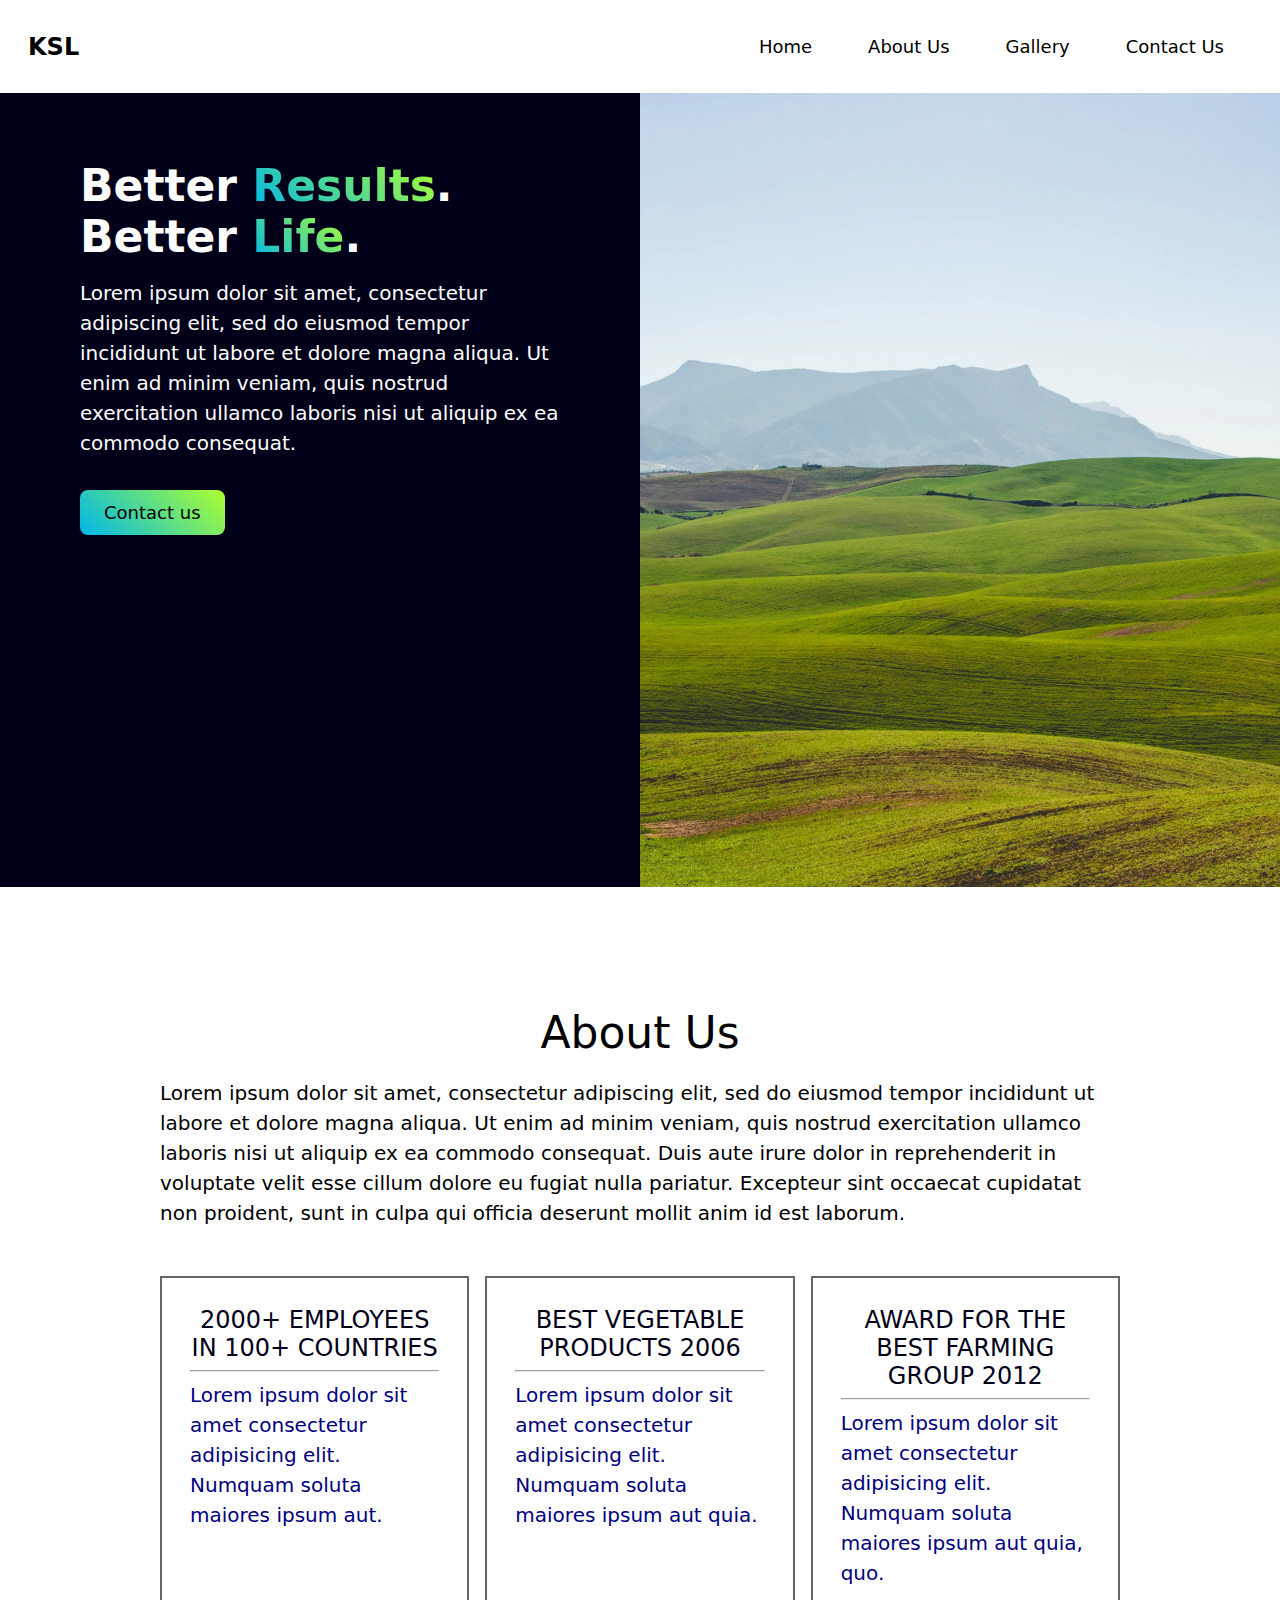
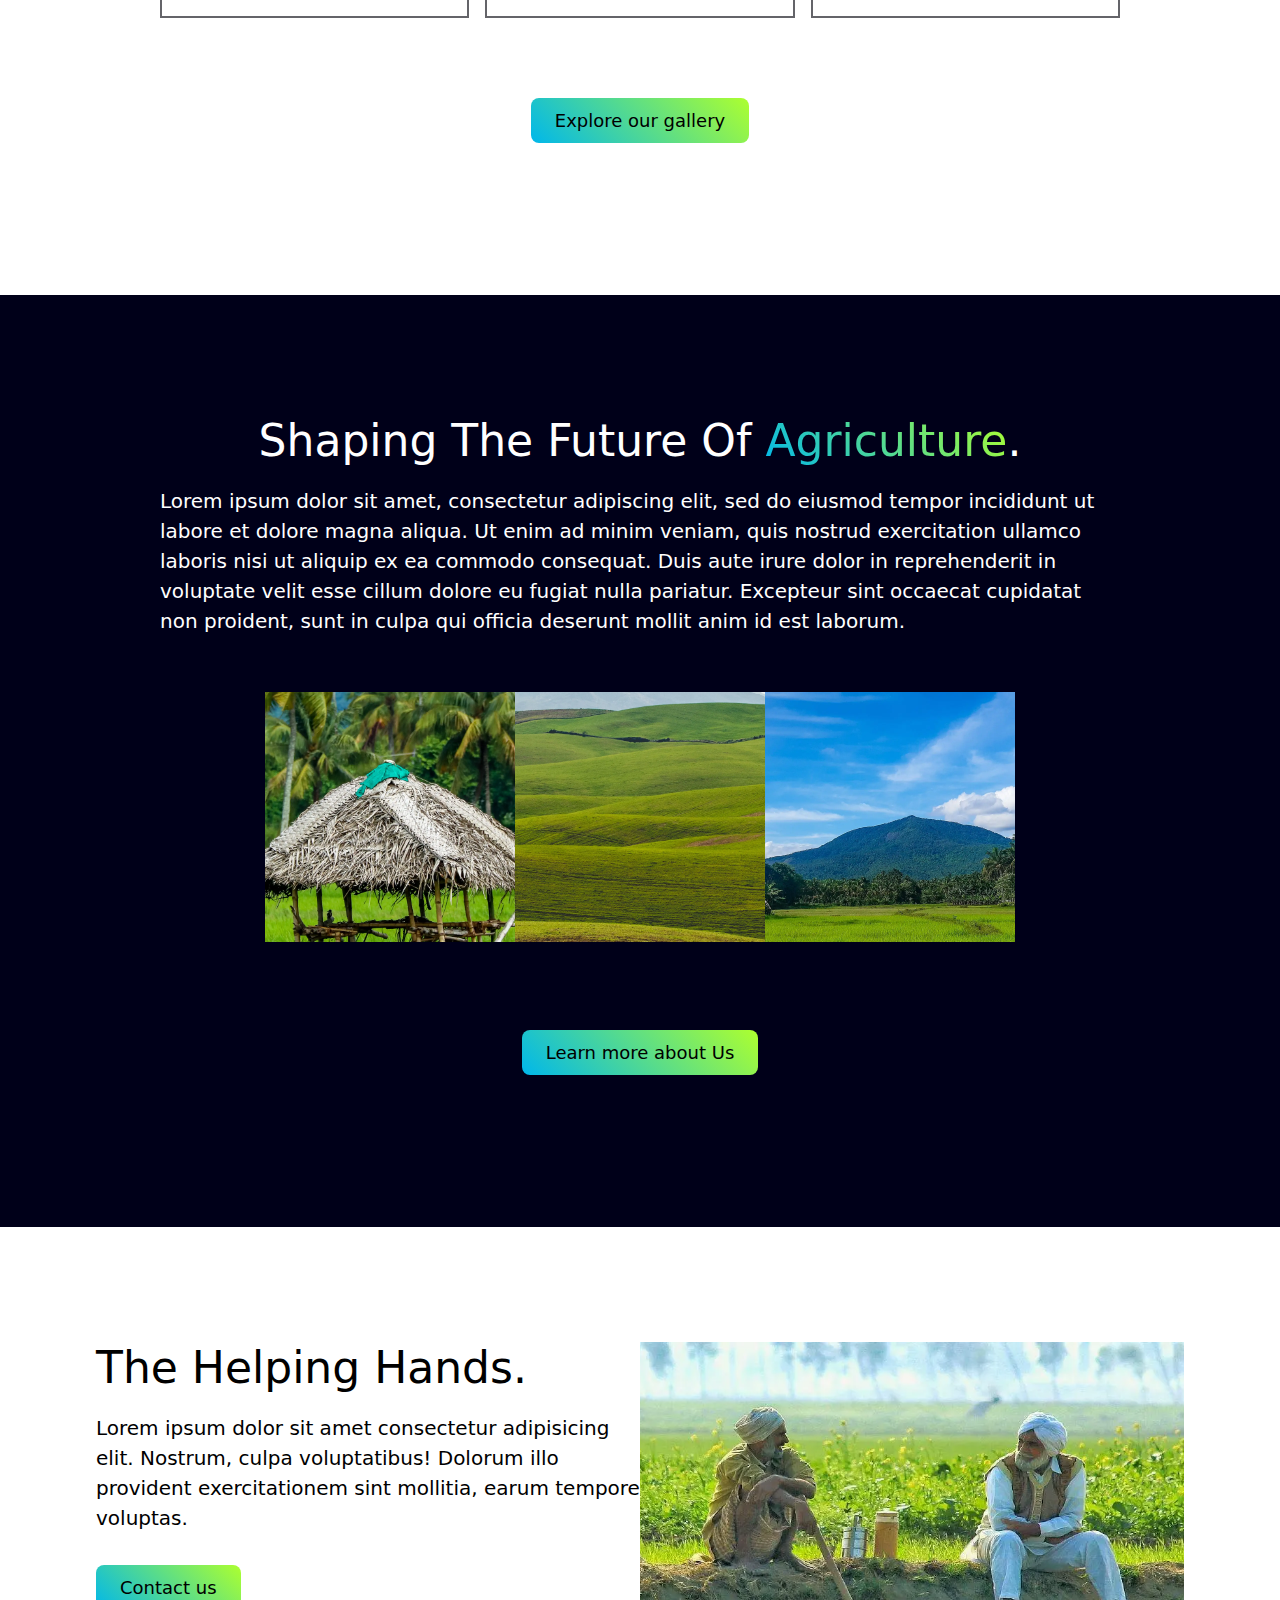
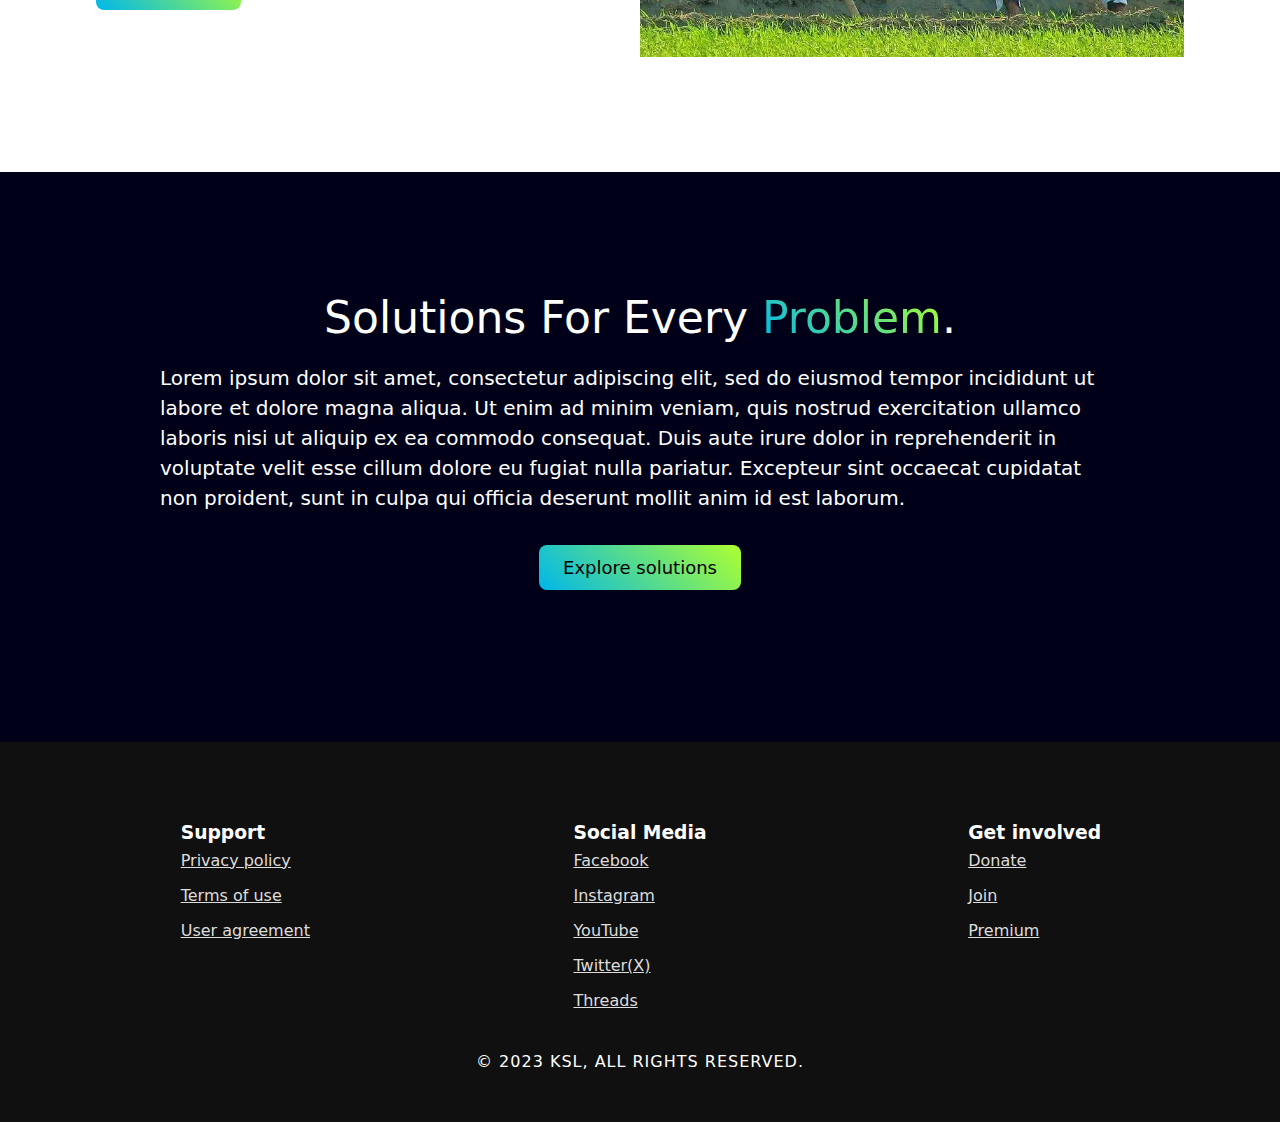
<file: index.html>
<!DOCTYPE html>
<html lang="en">
  <head>
    <title>KSL | Official Website</title>
    <link rel="stylesheet" href="style.css" />
  </head>
  <body>
    <div class="hero">
      <div class="hero-grid">
        <article class="hero-text">
          <h1 class="hero-title">
            Better <span class="grd-1">results</span>. <br />Better
            <span class="grd-1">life</span>.
          </h1>
          <p>
            Lorem ipsum dolor sit amet, consectetur adipiscing elit, sed do
            eiusmod tempor incididunt ut labore et dolore magna aliqua. Ut enim
            ad minim veniam, quis nostrud exercitation ullamco laboris nisi ut
            aliquip ex ea commodo consequat.
          </p>
          <div
            class="btn-wrapper"
            style="justify-content: start; padding-left: 0"
          >
            <a href="contact.html" class="btn">Contact us</a>
          </div>
        </article>
        <div class="hero-img">
          <nav class="nav">
            <a href="index.html" class="nav-brand">KSL</a>
            <ul class="nav-links">
              <li><a class="nav-link" href="index.html">Home</a></li>
              <li><a class="nav-link" href="about.html">About us</a></li>
              <li><a class="nav-link" href="gallery.html">Gallery</a></li>
              <li><a class="nav-link" href="contact.html">Contact us</a></li>
            </ul>
          </nav>
          <img src="img/1.webp" />
        </div>
      </div>
    </div>
    <section class="sect">
      <h1 class="sect-title">About Us</h1>
      <p class="sect-body">
        Lorem ipsum dolor sit amet, consectetur adipiscing elit, sed do eiusmod
        tempor incididunt ut labore et dolore magna aliqua. Ut enim ad minim
        veniam, quis nostrud exercitation ullamco laboris nisi ut aliquip ex ea
        commodo consequat. Duis aute irure dolor in reprehenderit in voluptate
        velit esse cillum dolore eu fugiat nulla pariatur. Excepteur sint
        occaecat cupidatat non proident, sunt in culpa qui officia deserunt
        mollit anim id est laborum.
      </p>
      <div class="about-grid-wrapper">
        <article class="about-grid-item">
          <h1 class="about-item-title">2000+ employees in 100+ countries</h1>
          <hr />
          <p class="about-item-body">
            Lorem ipsum dolor sit amet consectetur adipisicing elit. Numquam
            soluta maiores ipsum aut.
          </p>
        </article>
        <article class="about-grid-item">
          <h1 class="about-item-title">best vegetable products 2006</h1>
          <hr />
          <p class="about-item-body">
            Lorem ipsum dolor sit amet consectetur adipisicing elit. Numquam
            soluta maiores ipsum aut quia.
          </p>
        </article>
        <article class="about-grid-item">
          <h1 class="about-item-title">
            Award for the best farming group 2012
          </h1>
          <hr />
          <p class="about-item-body">
            Lorem ipsum dolor sit amet consectetur adipisicing elit. Numquam
            soluta maiores ipsum aut quia, quo.
          </p>
        </article>
      </div>
      <div class="btn-wrapper">
        <a class="btn" href="about.html">Explore our gallery</a>
      </div>
    </section>
    <section class="sect sect-dark">
      <h1 class="sect-title">
        Shaping the future of <span class="grd-1">agriculture</span>.
      </h1>
      <p class="sect-body">
        Lorem ipsum dolor sit amet, consectetur adipiscing elit, sed do eiusmod
        tempor incididunt ut labore et dolore magna aliqua. Ut enim ad minim
        veniam, quis nostrud exercitation ullamco laboris nisi ut aliquip ex ea
        commodo consequat. Duis aute irure dolor in reprehenderit in voluptate
        velit esse cillum dolore eu fugiat nulla pariatur. Excepteur sint
        occaecat cupidatat non proident, sunt in culpa qui officia deserunt
        mollit anim id est laborum.
      </p>
      <div class="img-flex">
        <div class="img-item">
          <img src="img/4.webp" />
        </div>
        <div class="img-item">
          <img src="img/1.webp" />
        </div>
        <div class="img-item">
          <img src="img/3.webp" />
        </div>
      </div>
      <div class="btn-wrapper">
        <a class="btn" href="about.html">Learn more about Us</a>
      </div>
    </section>
    <!-- grid -->
    <sec class="sect">
      <div class="sect-cols">
        <article>
          <h1 class="sect-title">The helping hands.</h1>
          <p class="sect-body">
            Lorem ipsum dolor sit amet consectetur adipisicing elit. Nostrum,
            culpa voluptatibus! Dolorum illo provident exercitationem sint
            mollitia, earum tempore voluptas.
          </p>
          <div
            class="btn-wrapper"
            style="justify-content: start; padding-left: 0"
          >
            <a href="contact.html" class="btn">Contact us</a>
          </div>
        </article>
        <picture><img src="img/7.webp" alt="" /></picture>
      </div>
    </sec>
    <section class="sect sect-dark">
      <h1 class="sect-title">
        Solutions for every <span class="grd-1">problem</span>.
      </h1>
      <p class="sect-body">
        Lorem ipsum dolor sit amet, consectetur adipiscing elit, sed do eiusmod
        tempor incididunt ut labore et dolore magna aliqua. Ut enim ad minim
        veniam, quis nostrud exercitation ullamco laboris nisi ut aliquip ex ea
        commodo consequat. Duis aute irure dolor in reprehenderit in voluptate
        velit esse cillum dolore eu fugiat nulla pariatur. Excepteur sint
        occaecat cupidatat non proident, sunt in culpa qui officia deserunt
        mollit anim id est laborum.
      </p>
      <div class="btn-wrapper">
        <a class="btn" href="about.html">Explore solutions</a>
      </div>
    </section>
    <footer>
      <nav class="footer-grid">
        <article>
          <h3>Support</h3>
          <ul class="foot-links">
            <li><a class="foot-link" href="#">Privacy policy</a></li>
            <li><a class="foot-link" href="#">Terms of use</a></li>
            <li><a class="foot-link" href="#">User agreement</a></li>
          </ul>
        </article>
        <article>
          <h3>Social Media</h3>
          <ul class="foot-links">
            <li><a class="foot-link" href="#">Facebook</a></li>
            <li><a class="foot-link" href="#">Instagram</a></li>
            <li><a class="foot-link" href="#">YouTube</a></li>
            <li><a class="foot-link" href="#">Twitter(X)</a></li>
            <li><a class="foot-link" href="#">Threads</a></li>
          </ul>
        </article>
        <article>
          <h3>Get involved</h3>
          <ul class="foot-links">
            <li><a class="foot-link" href="#">Donate</a></li>
            <li><a class="foot-link" href="#">Join</a></li>
            <li><a class="foot-link" href="#">Premium</a></li>
          </ul>
        </article>
      </nav>
      <p class="foot-main">&copy; 2023 KSL, All rights reserved.</p>
    </footer>
  </body>
</html>
</file>
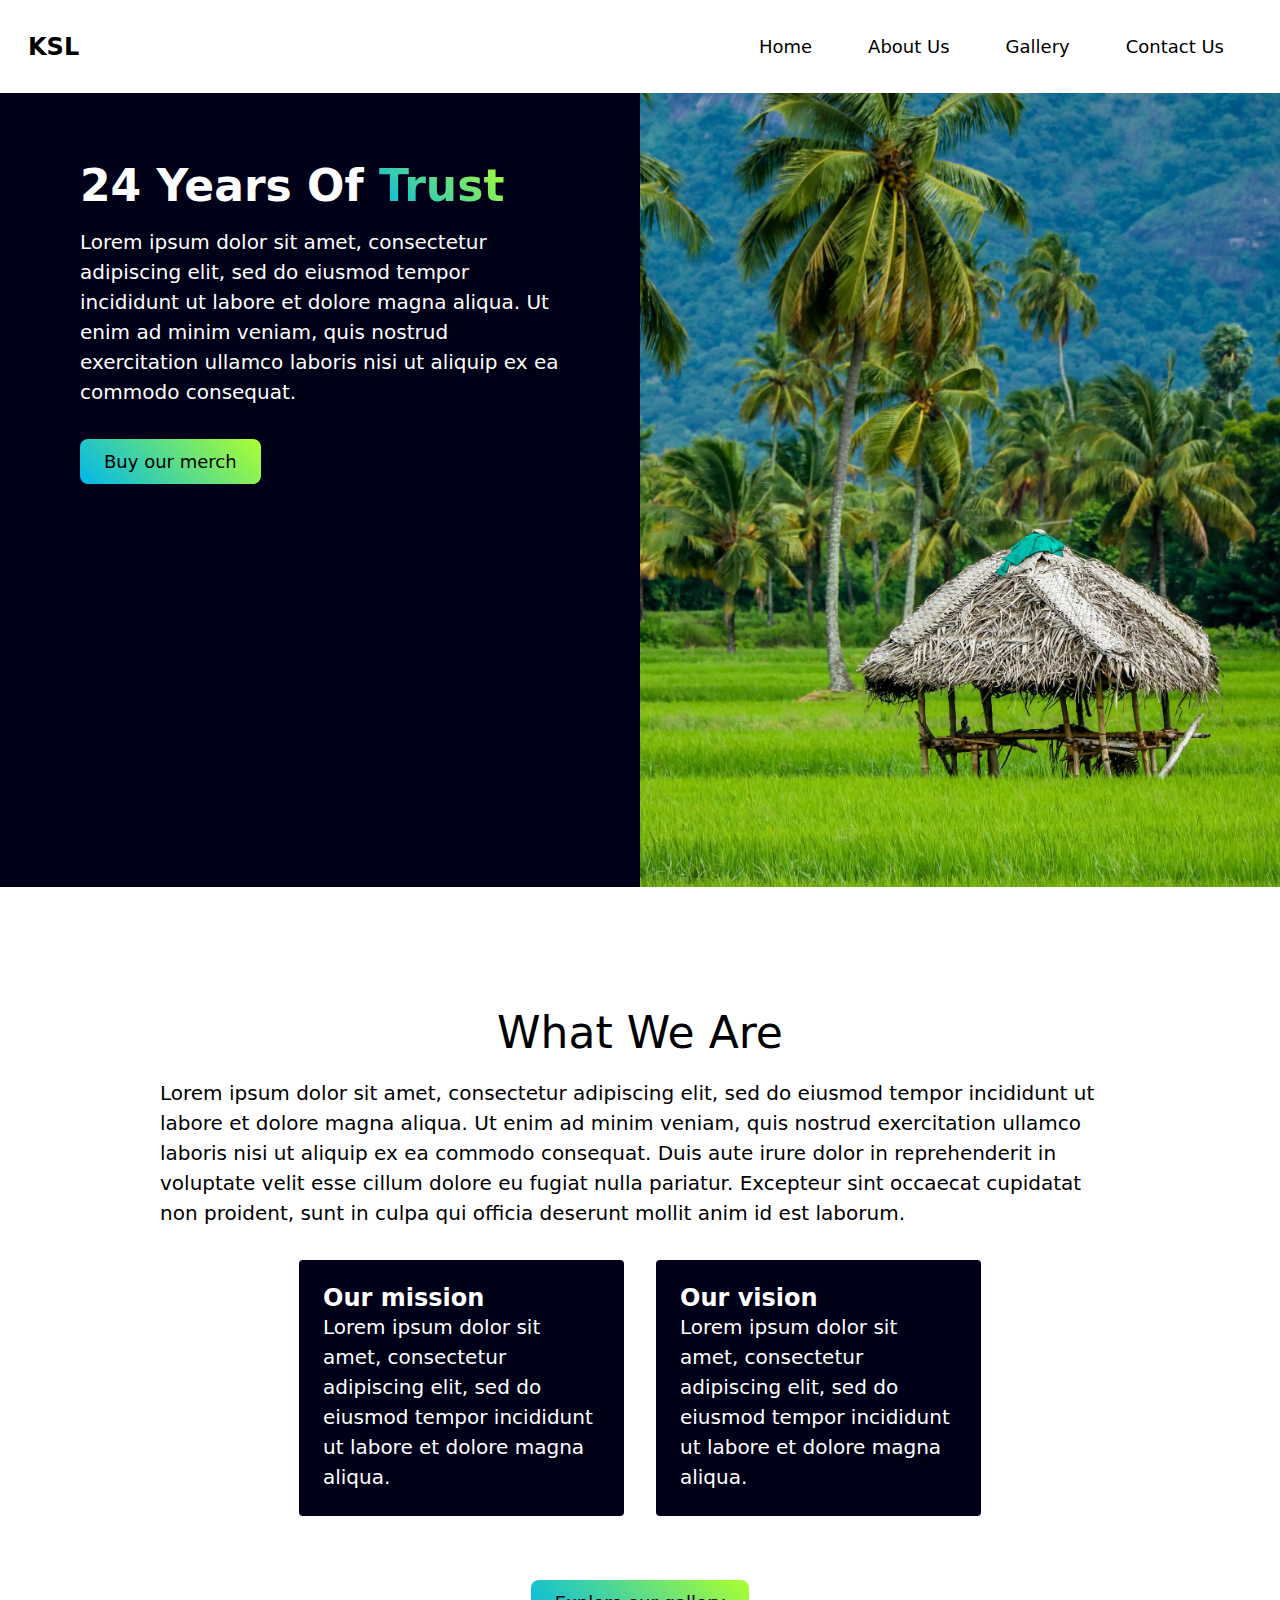
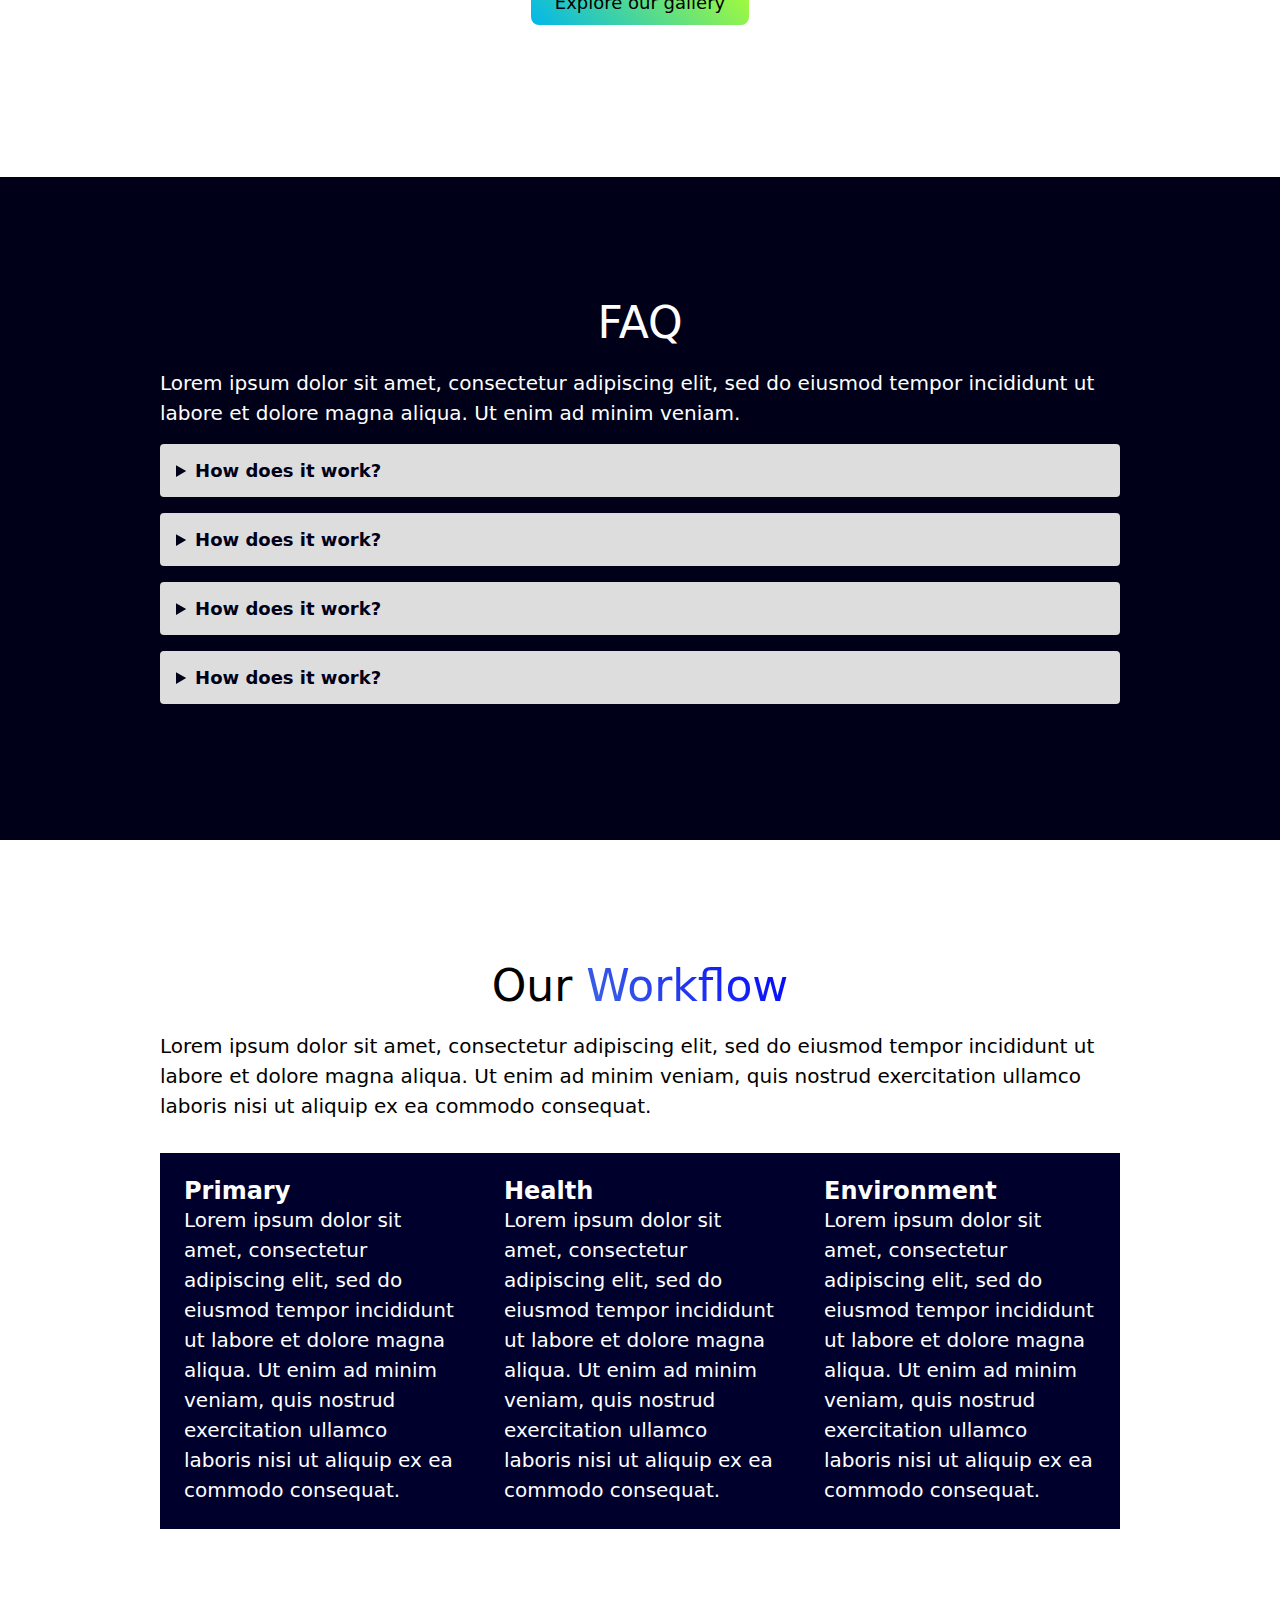
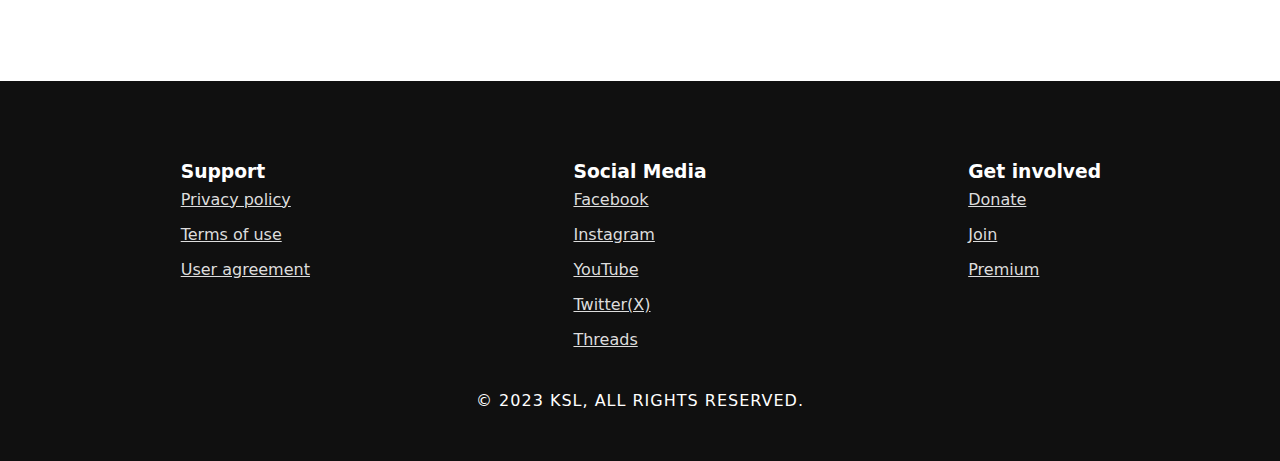
<file: about.html>
<!DOCTYPE html>
<html lang="en">
  <head>
    <title>KSL | About page</title>
    <link rel="stylesheet" href="style.css" />
  </head>
  <body>
    <div class="hero">
      <div class="hero-grid">
        <article class="hero-text">
          <h1 class="hero-title">
            24 years of <span class="grd-1">trust</span>
          </h1>
          <p>
            Lorem ipsum dolor sit amet, consectetur adipiscing elit, sed do
            eiusmod tempor incididunt ut labore et dolore magna aliqua. Ut enim
            ad minim veniam, quis nostrud exercitation ullamco laboris nisi ut
            aliquip ex ea commodo consequat.
          </p>
          <div
            class="btn-wrapper"
            style="justify-content: start; padding-left: 0"
          >
            <a href="#" class="btn">Buy our merch</a>
          </div>
        </article>
        <div class="hero-img">
          <nav class="nav">
            <a href="index.html" class="nav-brand">KSL</a>
            <ul class="nav-links">
              <li><a class="nav-link" href="index.html">Home</a></li>
              <li><a class="nav-link" href="about.html">About us</a></li>
              <li><a class="nav-link" href="gallery.html">Gallery</a></li>
              <li><a class="nav-link" href="contact.html">Contact us</a></li>
            </ul>
          </nav>
          <img src="img/4.webp" />
        </div>
      </div>
    </div>
    <section class="sect">
      <h1 class="sect-title">What we are</h1>
      <p class="sect-body">
        Lorem ipsum dolor sit amet, consectetur adipiscing elit, sed do eiusmod
        tempor incididunt ut labore et dolore magna aliqua. Ut enim ad minim
        veniam, quis nostrud exercitation ullamco laboris nisi ut aliquip ex ea
        commodo consequat. Duis aute irure dolor in reprehenderit in voluptate
        velit esse cillum dolore eu fugiat nulla pariatur. Excepteur sint
        occaecat cupidatat non proident, sunt in culpa qui officia deserunt
        mollit anim id est laborum.
      </p>
      <div class="about-flex">
        <article>
          <h2>Our mission</h2>
          <p>
            Lorem ipsum dolor sit amet, consectetur adipiscing elit, sed do
            eiusmod tempor incididunt ut labore et dolore magna aliqua.
          </p>
        </article>
        <article>
          <h2>Our vision</h2>
          <p>
            Lorem ipsum dolor sit amet, consectetur adipiscing elit, sed do
            eiusmod tempor incididunt ut labore et dolore magna aliqua.
          </p>
        </article>
      </div>
      <div class="btn-wrapper">
        <a class="btn" href="about.html">Explore our gallery</a>
      </div>
    </section>
    <section class="sect sect-dark">
      <h1 class="sect-title">FAQ</h1>
      <p class="sect-body">
        Lorem ipsum dolor sit amet, consectetur adipiscing elit, sed do eiusmod
        tempor incididunt ut labore et dolore magna aliqua. Ut enim ad minim
        veniam.
      </p>
      <details>
        <summary>How does it work?</summary>
        Lorem ipsum dolor sit amet, consectetur adipiscing elit, sed do eiusmod
        tempor incididunt ut labore et dolore magna aliqua. Ut enim ad minim
        veniam.
      </details>
      <details>
        <summary>How does it work?</summary>
        Lorem ipsum dolor sit amet, consectetur adipiscing elit, sed do eiusmod
        tempor incididunt ut labore et dolore magna aliqua. Ut enim ad minim
        veniam.
      </details>
      <details>
        <summary>How does it work?</summary>
        Lorem ipsum dolor sit amet, consectetur adipiscing elit, sed do eiusmod
        tempor incididunt ut labore et dolore magna aliqua. Ut enim ad minim
        veniam.
      </details>
      <details>
        <summary>How does it work?</summary>
        Lorem ipsum dolor sit amet, consectetur adipiscing elit, sed do eiusmod
        tempor incididunt ut labore et dolore magna aliqua. Ut enim ad minim
        veniam.
      </details>
    </section>
    <section class="sect">
      <h1 class="sect-title">Our <span class="grd-2">workflow</span></h1>
      <p class="sect-body">
        Lorem ipsum dolor sit amet, consectetur adipiscing elit, sed do eiusmod
        tempor incididunt ut labore et dolore magna aliqua. Ut enim ad minim
        veniam, quis nostrud exercitation ullamco laboris nisi ut aliquip ex ea
        commodo consequat.
      </p>
      <div class="flex-grp">
        <article class="flex-item">
          <h2>Primary</h2>
          <p>
            Lorem ipsum dolor sit amet, consectetur adipiscing elit, sed do
            eiusmod tempor incididunt ut labore et dolore magna aliqua. Ut enim
            ad minim veniam, quis nostrud exercitation ullamco laboris nisi ut
            aliquip ex ea commodo consequat.
          </p>
        </article>
        <article class="flex-item">
          <h2>Health</h2>
          <p>
            Lorem ipsum dolor sit amet, consectetur adipiscing elit, sed do
            eiusmod tempor incididunt ut labore et dolore magna aliqua. Ut enim
            ad minim veniam, quis nostrud exercitation ullamco laboris nisi ut
            aliquip ex ea commodo consequat.
          </p>
        </article>
        <article class="flex-item">
          <h2>Environment</h2>
          <p>
            Lorem ipsum dolor sit amet, consectetur adipiscing elit, sed do
            eiusmod tempor incididunt ut labore et dolore magna aliqua. Ut enim
            ad minim veniam, quis nostrud exercitation ullamco laboris nisi ut
            aliquip ex ea commodo consequat.
          </p>
        </article>
      </div>
    </section>
    <footer>
      <nav class="footer-grid">
        <article>
          <h3>Support</h3>
          <ul class="foot-links">
            <li><a class="foot-link" href="#">Privacy policy</a></li>
            <li><a class="foot-link" href="#">Terms of use</a></li>
            <li><a class="foot-link" href="#">User agreement</a></li>
          </ul>
        </article>
        <article>
          <h3>Social Media</h3>
          <ul class="foot-links">
            <li><a class="foot-link" href="#">Facebook</a></li>
            <li><a class="foot-link" href="#">Instagram</a></li>
            <li><a class="foot-link" href="#">YouTube</a></li>
            <li><a class="foot-link" href="#">Twitter(X)</a></li>
            <li><a class="foot-link" href="#">Threads</a></li>
          </ul>
        </article>
        <article>
          <h3>Get involved</h3>
          <ul class="foot-links">
            <li><a class="foot-link" href="#">Donate</a></li>
            <li><a class="foot-link" href="#">Join</a></li>
            <li><a class="foot-link" href="#">Premium</a></li>
          </ul>
        </article>
      </nav>
      <p class="foot-main">&copy; 2023 KSL, All rights reserved.</p>
    </footer>
  </body>
</html>
</file>
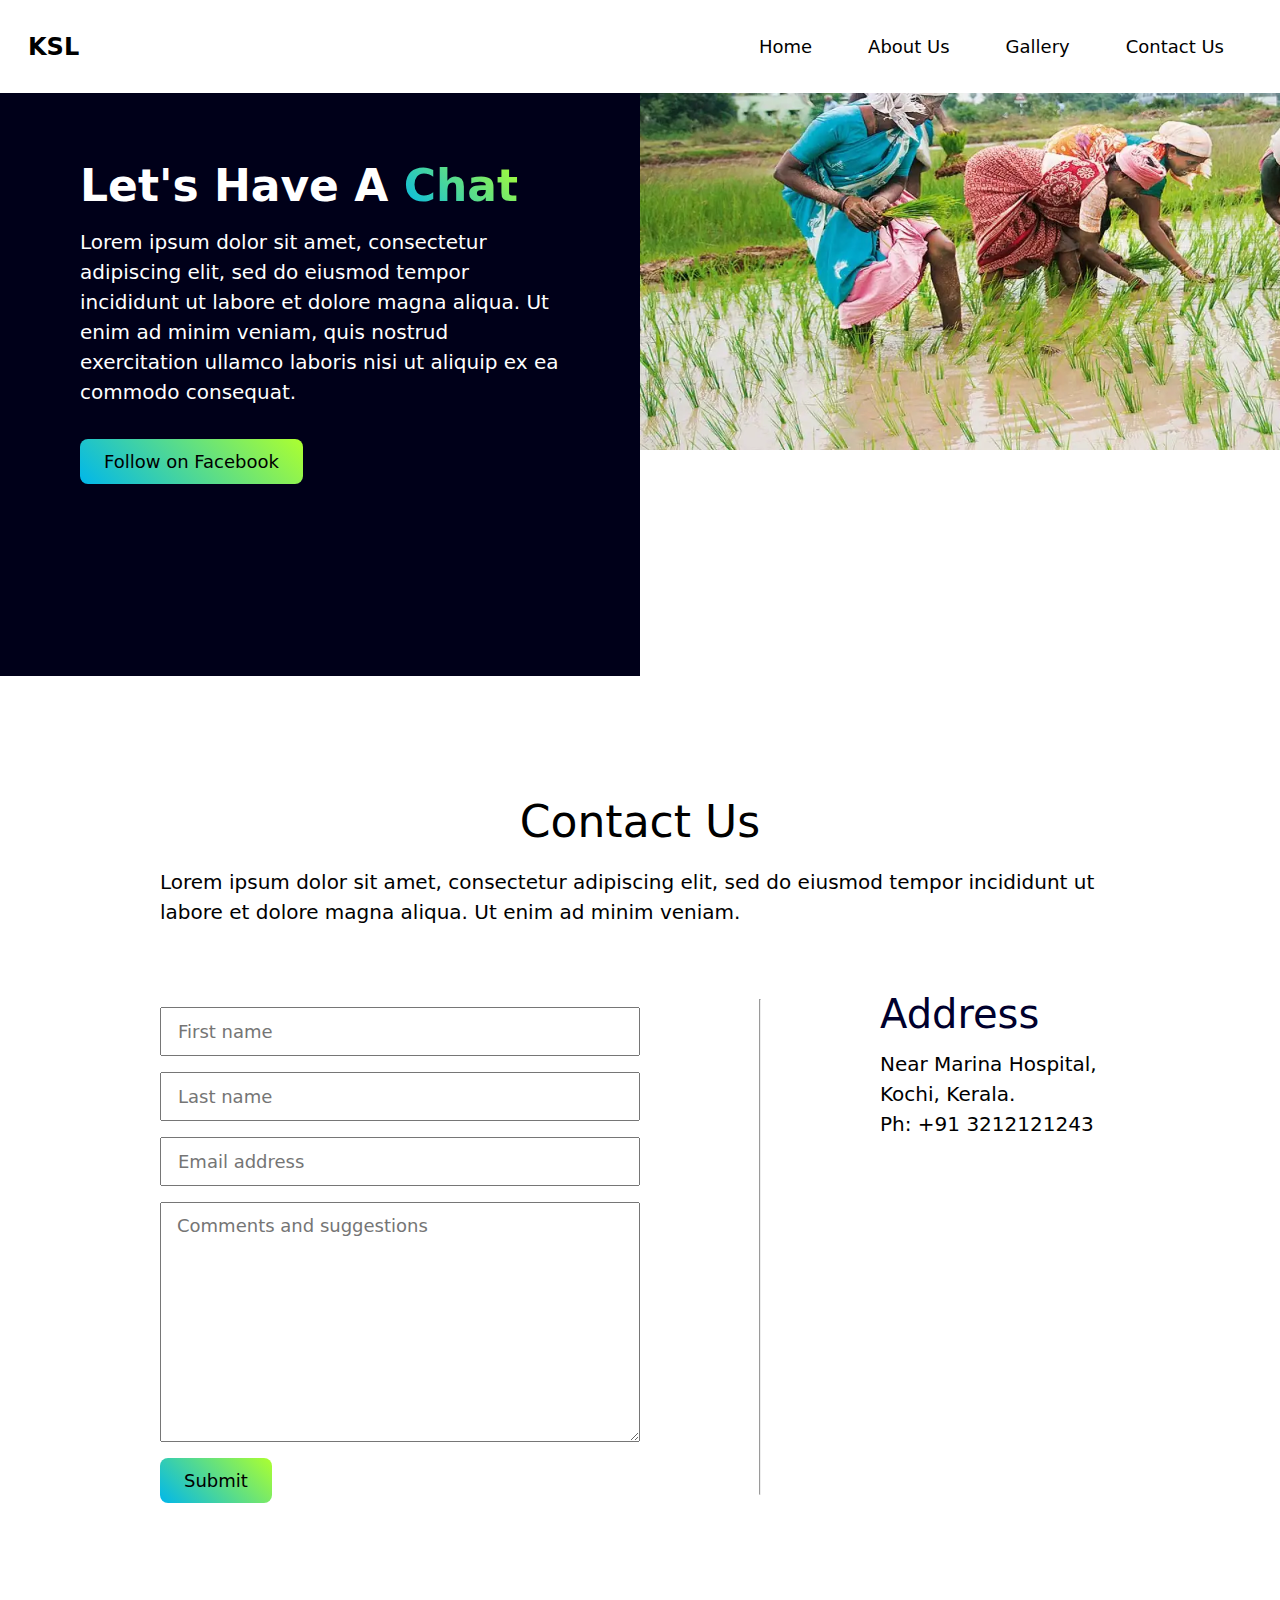
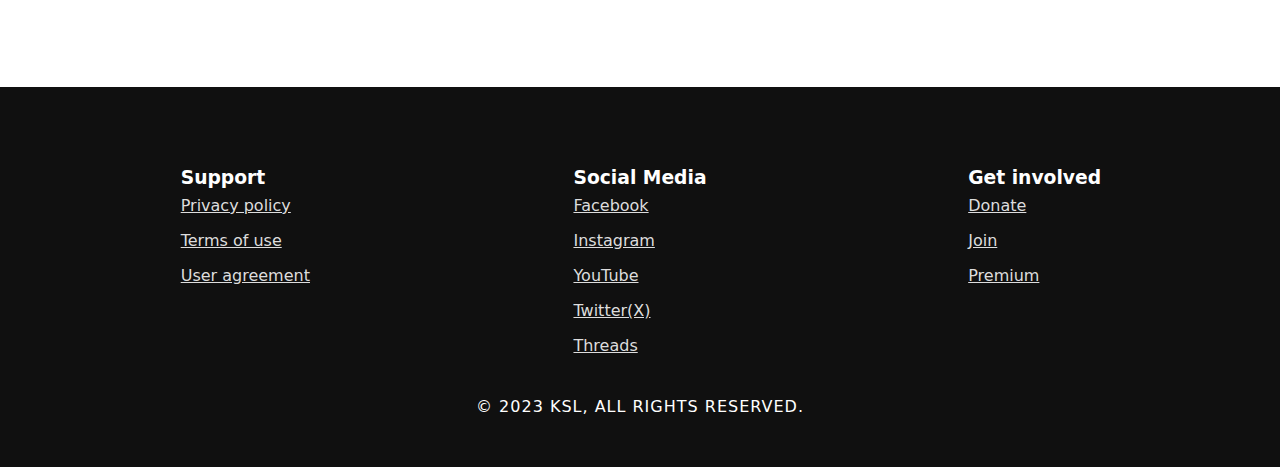
<file: contact.html>
<!DOCTYPE html>
<html lang="en">
  <head>
    <title>KSL | Contact page</title>
    <link rel="stylesheet" href="style.css" />
  </head>
  <body>
    <div class="hero">
      <div class="hero-grid">
        <article class="hero-text">
          <h1 class="hero-title">
            Let's have a <span class="grd-1">chat</span>
          </h1>
          <p>
            Lorem ipsum dolor sit amet, consectetur adipiscing elit, sed do
            eiusmod tempor incididunt ut labore et dolore magna aliqua. Ut enim
            ad minim veniam, quis nostrud exercitation ullamco laboris nisi ut
            aliquip ex ea commodo consequat.
          </p>
          <div
            class="btn-wrapper"
            style="justify-content: start; padding-left: 0"
          >
            <a href="contact.html" class="btn">Follow on Facebook</a>
          </div>
        </article>
        <div class="hero-img">
          <nav class="nav">
            <a href="index.html" class="nav-brand">KSL</a>
            <ul class="nav-links">
              <li><a class="nav-link" href="index.html">Home</a></li>
              <li><a class="nav-link" href="about.html">About us</a></li>
              <li><a class="nav-link" href="gallery.html">Gallery</a></li>
              <li><a class="nav-link" href="contact.html">Contact us</a></li>
            </ul>
          </nav>
          <img src="img/6.webp" />
        </div>
      </div>
    </div>
    <section class="sect">
      <h1 class="sect-title">Contact us</h1>
      <p class="sect-body">
        Lorem ipsum dolor sit amet, consectetur adipiscing elit, sed do eiusmod
        tempor incididunt ut labore et dolore magna aliqua. Ut enim ad minim
        veniam.
      </p>
      <div class="contact">
        <form action="index.html" netlify>
          <input type="text" placeholder="First name" />
          <input type="text" placeholder="Last name" />
          <input type="email" placeholder="Email address" />
          <textarea placeholder="Comments and suggestions"></textarea>
          <button class="btn" type="submit">Submit</button>
        </form>
        <hr />
        <article>
          <h1>Address</h1>
          <p>Near Marina Hospital, Kochi, Kerala.<br />Ph: +91 3212121243</p>
        </article>
      </div>
    </section>
    <footer>
      <nav class="footer-grid">
        <article>
          <h3>Support</h3>
          <ul class="foot-links">
            <li><a class="foot-link" href="#">Privacy policy</a></li>
            <li><a class="foot-link" href="#">Terms of use</a></li>
            <li><a class="foot-link" href="#">User agreement</a></li>
          </ul>
        </article>
        <article>
          <h3>Social Media</h3>
          <ul class="foot-links">
            <li><a class="foot-link" href="#">Facebook</a></li>
            <li><a class="foot-link" href="#">Instagram</a></li>
            <li><a class="foot-link" href="#">YouTube</a></li>
            <li><a class="foot-link" href="#">Twitter(X)</a></li>
            <li><a class="foot-link" href="#">Threads</a></li>
          </ul>
        </article>
        <article>
          <h3>Get involved</h3>
          <ul class="foot-links">
            <li><a class="foot-link" href="#">Donate</a></li>
            <li><a class="foot-link" href="#">Join</a></li>
            <li><a class="foot-link" href="#">Premium</a></li>
          </ul>
        </article>
      </nav>
      <p class="foot-main">&copy; 2023 KSL, All rights reserved.</p>
    </footer>
  </body>
</html>
</file>
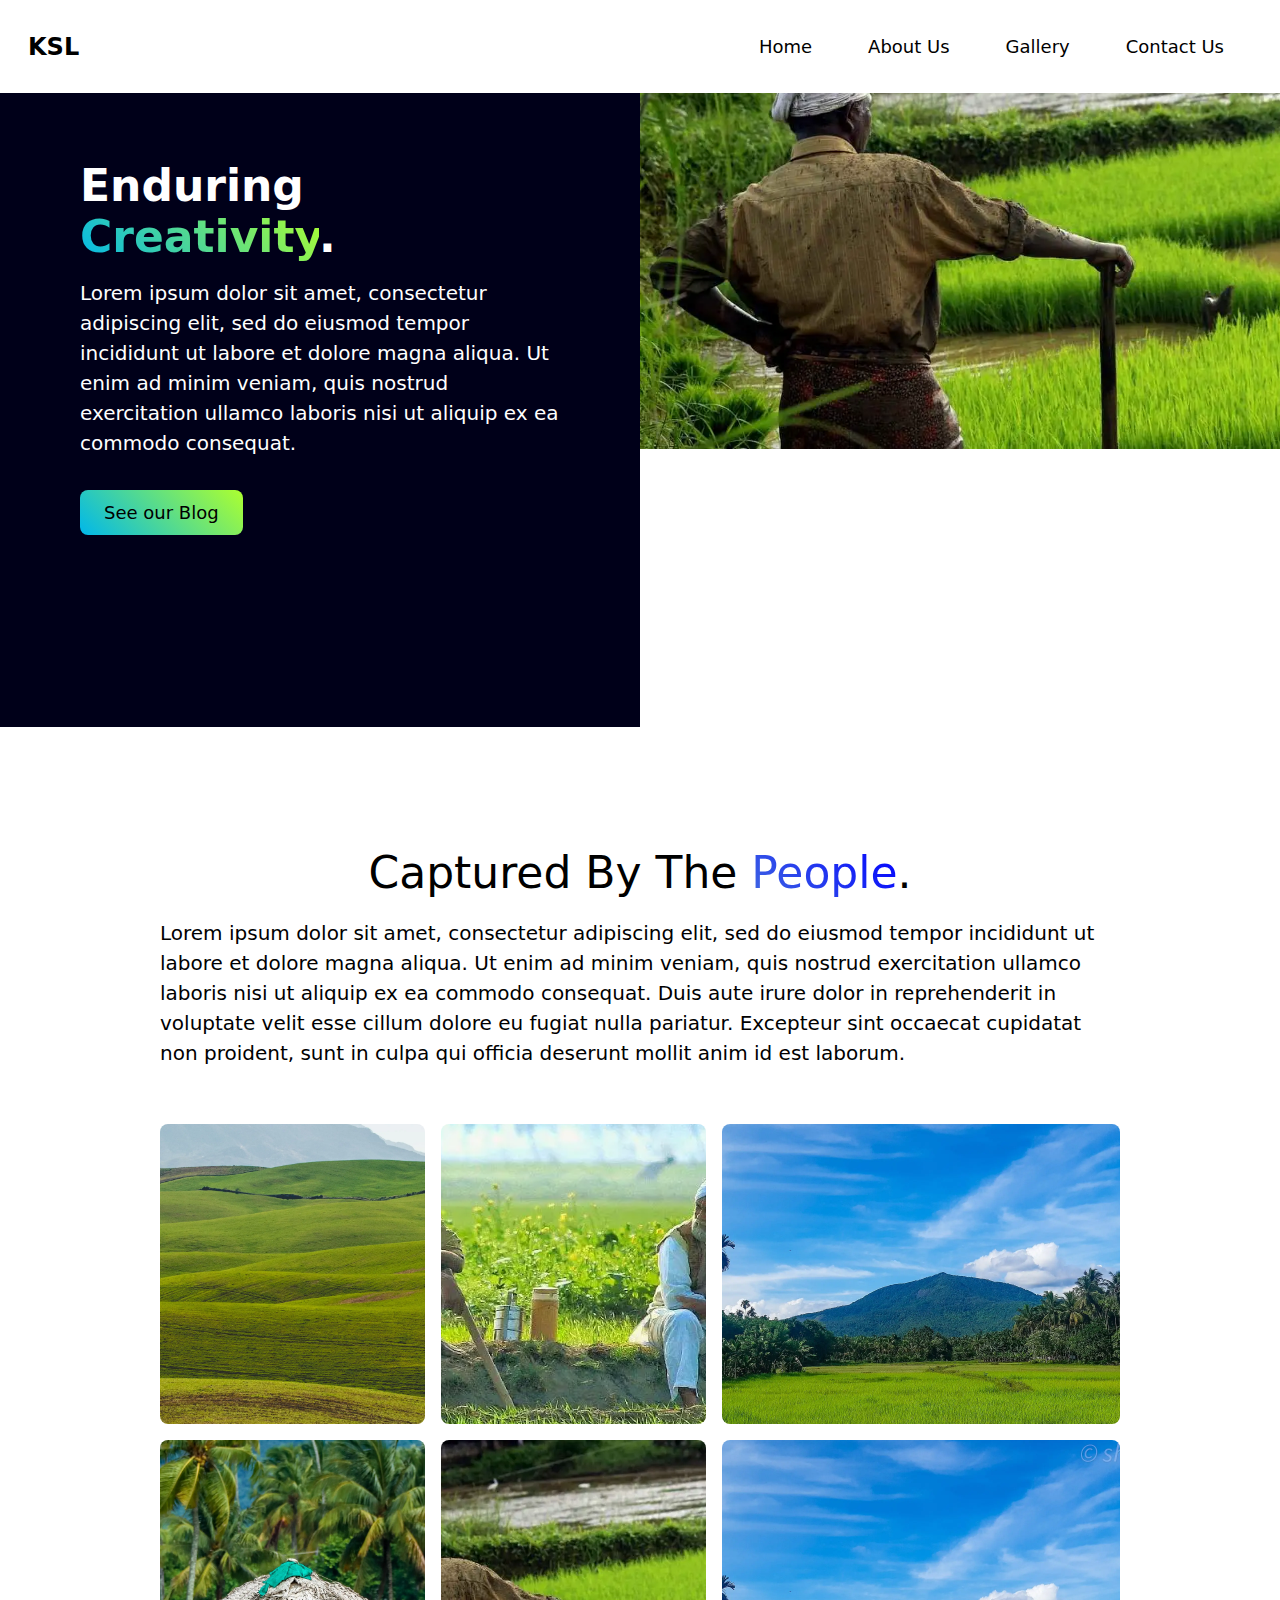
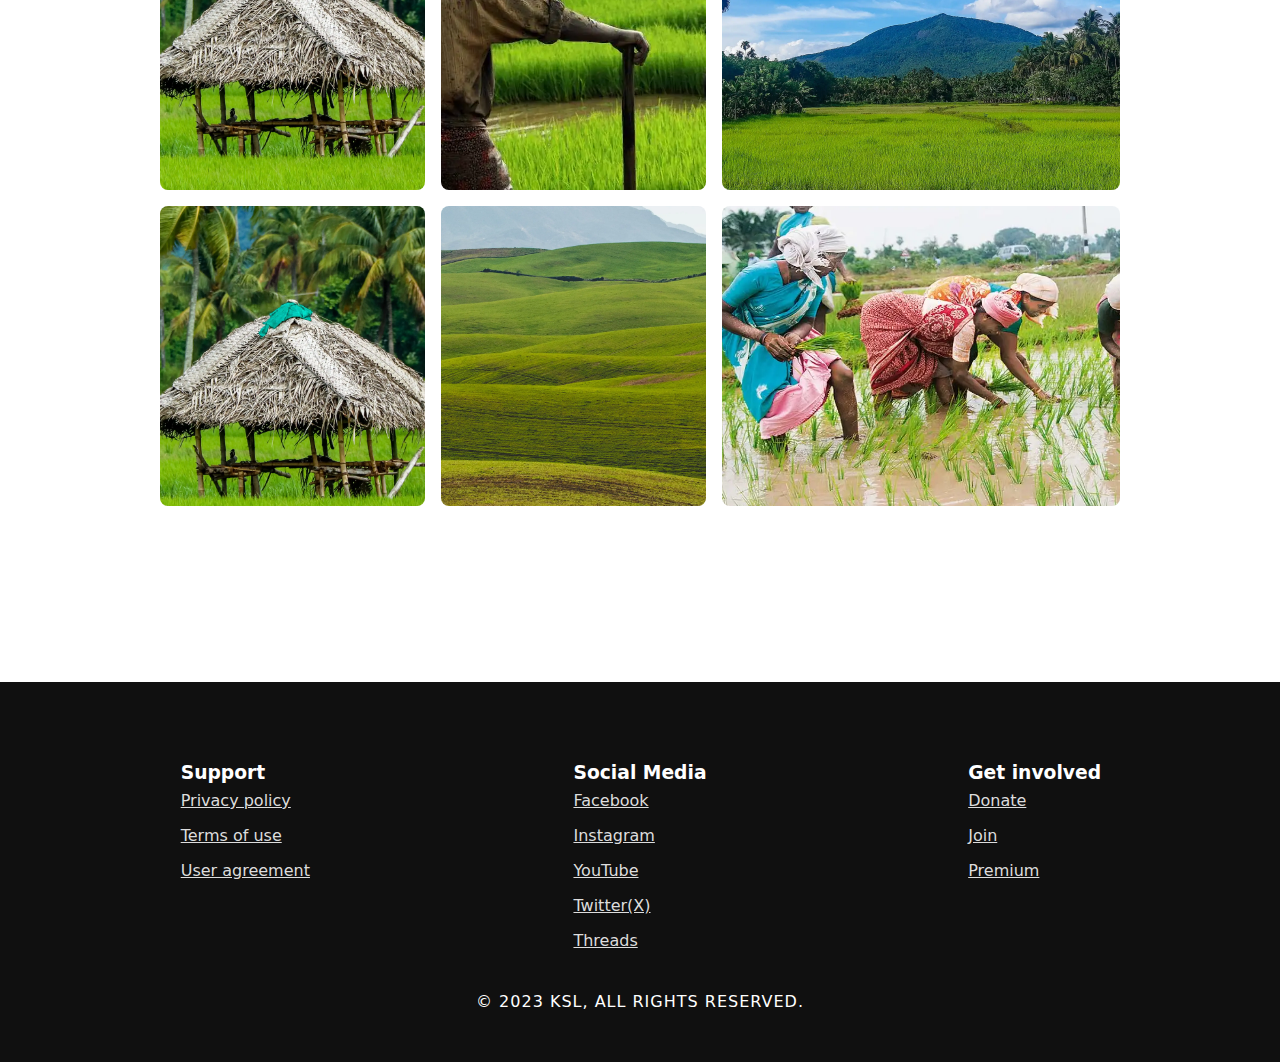
<file: gallery.html>
<!DOCTYPE html>
<html lang="en">
  <head>
    <title>KSL | Gallery</title>
    <link rel="stylesheet" href="style.css" />
  </head>
  <body>
    <div class="hero">
      <div class="hero-grid">
        <article class="hero-text">
          <h1 class="hero-title">
            Enduring <span class="grd-1">creativity</span>.
          </h1>
          <p>
            Lorem ipsum dolor sit amet, consectetur adipiscing elit, sed do
            eiusmod tempor incididunt ut labore et dolore magna aliqua. Ut enim
            ad minim veniam, quis nostrud exercitation ullamco laboris nisi ut
            aliquip ex ea commodo consequat.
          </p>
          <div
            class="btn-wrapper"
            style="justify-content: start; padding-left: 0"
          >
            <a href="#" class="btn">See our Blog </a>
          </div>
        </article>
        <div class="hero-img">
          <nav class="nav">
            <a href="index.html" class="nav-brand">KSL</a>
            <ul class="nav-links">
              <li><a class="nav-link" href="index.html">Home</a></li>
              <li><a class="nav-link" href="about.html">About us</a></li>
              <li><a class="nav-link" href="gallery.html">Gallery</a></li>
              <li><a class="nav-link" href="contact.html">Contact us</a></li>
            </ul>
          </nav>
          <img src="img/5.webp" />
        </div>
      </div>
    </div>
    <section class="sect">
      <h1 class="sect-title">
        Captured by the <span class="grd-2">people</span>.
      </h1>
      <p class="sect-body">
        Lorem ipsum dolor sit amet, consectetur adipiscing elit, sed do eiusmod
        tempor incididunt ut labore et dolore magna aliqua. Ut enim ad minim
        veniam, quis nostrud exercitation ullamco laboris nisi ut aliquip ex ea
        commodo consequat. Duis aute irure dolor in reprehenderit in voluptate
        velit esse cillum dolore eu fugiat nulla pariatur. Excepteur sint
        occaecat cupidatat non proident, sunt in culpa qui officia deserunt
        mollit anim id est laborum.
      </p>
      <div class="gallery">
        <div class="glr-item">
          <img src="img/1.webp" />
        </div>
        <div class="glr-item">
          <img src="img/7.webp" />
        </div>
        <div class="glr-item">
          <img src="img/3.webp" />
        </div>
        <div class="glr-item">
          <img src="img/4.webp" />
        </div>
        <div class="glr-item">
          <img src="img/5.webp" />
        </div>
        <div class="glr-item">
          <img src="img/3.webp" />
        </div>
        <div class="glr-item">
          <img src="img/4.webp" />
        </div>
        <div class="glr-item">
          <img src="img/1.webp" />
        </div>
        <div class="glr-item">
          <img src="img/6.webp" />
        </div>
      </div>
    </section>
    <footer>
      <nav class="footer-grid">
        <article>
          <h3>Support</h3>
          <ul class="foot-links">
            <li><a class="foot-link" href="#">Privacy policy</a></li>
            <li><a class="foot-link" href="#">Terms of use</a></li>
            <li><a class="foot-link" href="#">User agreement</a></li>
          </ul>
        </article>
        <article>
          <h3>Social Media</h3>
          <ul class="foot-links">
            <li><a class="foot-link" href="#">Facebook</a></li>
            <li><a class="foot-link" href="#">Instagram</a></li>
            <li><a class="foot-link" href="#">YouTube</a></li>
            <li><a class="foot-link" href="#">Twitter(X)</a></li>
            <li><a class="foot-link" href="#">Threads</a></li>
          </ul>
        </article>
        <article>
          <h3>Get involved</h3>
          <ul class="foot-links">
            <li><a class="foot-link" href="#">Donate</a></li>
            <li><a class="foot-link" href="#">Join</a></li>
            <li><a class="foot-link" href="#">Premium</a></li>
          </ul>
        </article>
      </nav>
      <p class="foot-main">&copy; 2023 KSL, All rights reserved.</p>
    </footer>
  </body>
</html>
</file>
<file: style.css>
* {
  font-family: system-ui, sans-serif;
  margin: 0;
  padding: 0;
  box-sizing: border-box;
}

p {
  line-height: 1.5;
  font-size: 1.25rem;
}

.hero {
  max-height: 98.5vh;
  overflow: hidden;
  position: relative;
}

.hero-grid {
  display: grid;
  grid-template-columns: 1fr 1fr;
}

.hero-grid article {
  padding: 25% 5rem;
  background: rgb(0, 0, 25);
  color: white;
}

.grd-1 {
  color: transparent;
  -webkit-background-clip: text;
  background-clip: text;
  background-image: linear-gradient(45deg, rgb(0, 183, 235), greenyellow);
}
.grd-2 {
  color: transparent;
  -webkit-background-clip: text;
  background-clip: text;
  background-image: linear-gradient(45deg, royalblue, blue);
}

.hero-img {
  overflow: hidden;
}

.nav {
  display: flex;
  padding: 1.5rem 1.75rem;
  justify-content: space-between;
  align-items: center;
  background: white;
  z-index: 99;
  list-style: none;
  position: fixed;
  width: 100%;
  left: 0;
  top: 0;
}

.nav-brand {
  text-decoration: none;
  color: black;
  font-weight: bolder;
  font-size: 1.5rem;
}

.nav-links {
  display: flex;
  list-style: none;
}

.nav-link {
  text-decoration: none;
  color: black;
  padding: 0.75rem 1.75rem;
  border-radius: 3rem;
  text-transform: capitalize;
  font-weight: 500;
  font-size: 1.125rem;
  display: block;
}

.nav-link:hover {
  color: white;
  text-decoration: underline;
  text-decoration-thickness: 2px;
  background: black;
}

.hero-title {
  font-size: 2.75rem;
  margin-bottom: 1rem;
  text-transform: capitalize;
}

.hero-img img {
  max-width: 50rem;
}

.hero-grid article p {
  font-weight: 300;
}

.sect {
  padding: 7.5rem 10rem;
}

.sect-dark {
  color: white;
  background: rgb(0, 0, 25);
}

.sect-title {
  text-transform: capitalize;
  text-align: center;
  font-weight: normal;
  font-size: 2.75rem;
  margin-bottom: 1.25rem;
}

.sect-body {
  font-size: 1.25rem;
}

.btn-wrapper {
  display: flex;
  justify-content: center;
  align-items: center;
  padding: 2rem;
}

.btn {
  padding: 0.75rem 1.5rem;
  border-radius: 0.5rem;
  border: none;
  color: black;
  font-weight: 500;
  font-size: 1.125rem;
  background: linear-gradient(45deg, rgb(0, 183, 235), greenyellow);
  text-decoration: none;
  display: block;
  cursor: pointer;
}

.btn:hover {
  text-decoration: underline;
  text-decoration-thickness: 2px;
  opacity: 0.8;
}

.img-flex {
  display: flex;
  justify-content: center;
  align-items: center;
  padding: 3.5rem 0;
}

.img-item {
  height: 250px;
  max-width: 250px;
  overflow: hidden;
  display: flex;
  justify-content: center;
  align-items: center;
}

.img-item img {
  transition: 300ms ease;
  max-width: 40rem;
}

.img-item:hover img {
  scale: 1.125;
}

footer {
  background: #101010;
  padding: 3rem;
}

footer * {
  color: white;
}

.footer-grid {
  display: grid;
  grid-template-columns: 1fr 1fr 1fr;
  justify-items: center;
  padding: 2rem 0;
}

.foot-links {
  list-style: none;
}

.foot-link {
  text-decoration: underline;
  color: #ddd;
  display: inline-block;
  margin: 0.5rem 0;
}

.foot-link:hover {
  opacity: 0.75;
  text-decoration: none;
}

.foot-main {
  color: white;
  text-transform: uppercase;
  letter-spacing: 1px;
  font-size: 1rem;
  text-align: center;
}

details {
  padding: 0.5rem 1rem;
  background: #ddd;
  margin: 1rem 0;
  font-size: 1.125rem;
  color: rgb(0, 0, 25);
  border-radius: 0.25rem;
}

summary {
  cursor: pointer;
  user-select: none;
  font-weight: 600;
  margin: 0.5rem 0;
}

.about-flex {
  padding: 2rem;
  gap: 2rem;
  display: flex;
  justify-content: center;
}

.about-flex article {
  border-radius: 0.25rem;
  background: rgb(0, 0, 25);
  color: white;
  padding: 1.5rem;
  max-width: 325px;
}

.about-flex article:hover {
  background: rgb(0, 0, 45);
}

.flex-grp {
  display: flex;
  justify-content: center;
  align-items: stretch;
  padding: 2rem 0;
}

.flex-item {
  width: 325px;
  color: white;
  padding: 1.5rem;
  transition: 500ms ease;
  background: rgb(0, 0, 45);
}

.flex-item:hover {
  width: 350px;
  background: rgb(0, 0, 25);
}

.contact {
  display: grid;
  grid-template-columns: 1fr 1fr 1fr;
  justify-items: center;
  margin: 4rem 0;
}

.contact article h1 {
  font-size: 2.5rem;
  font-weight: 300;
  margin-bottom: 0.75rem;
  color: rgb(0, 0, 45);
}

input,
textarea {
  font-size: 1.125rem;
  padding: 0.75rem 1rem;
  display: block;
  margin: 1rem 0;
  width: 30rem;
}

textarea {
  height: 15rem;
}

.gallery {
  display: grid;
  grid-template-columns: 2fr 2fr 3fr;
  grid-template-rows: 300px 350px 300px;
  gap: 1rem;
  padding: 3.5rem 0;
}

.glr-item {
  overflow: hidden;
  display: flex;
  justify-content: center;
  align-items: center;
  border-radius: 0.5rem;
}
.glr-item img {
  max-width: 40rem;
  transition: 300ms ease;
}

.glr-item:hover img {
  scale: 1.125;
}

.sect-cols {
  padding: 6rem;
  display: grid;
  grid-template-columns: repeat(2, 1fr);
}

.sect-cols article * {
  text-align: left;
}

.sect-cols picture {
  display: flex;
  max-width: auto;
  justify-content: center;
  align-items: center;
  overflow: hidden;
}

.sect-cols picture img {
  border-radius: 0.5rem;
  max-width: 35rem;
}

/* newly added flex about section */
.about-grid-wrapper {
  display: grid;
  grid-template-columns: repeat(3, 1fr);
  justify-items: center;
  padding: 3rem 0;
  gap: 1rem;
}

.about-grid-item {
  border: 2px solid rgb(100, 100, 105);
  color: rgb(0, 0, 125);
  padding: 1.75rem;
}

.about-item-title {
  font-size: 1.5rem;
  font-weight: 300;
  color: rgb(0, 0, 25);
  text-align: center;
  margin-bottom: 0.5rem;
  text-transform: uppercase;
}

hr {
  margin: 0.5rem 0;
}
</file>
